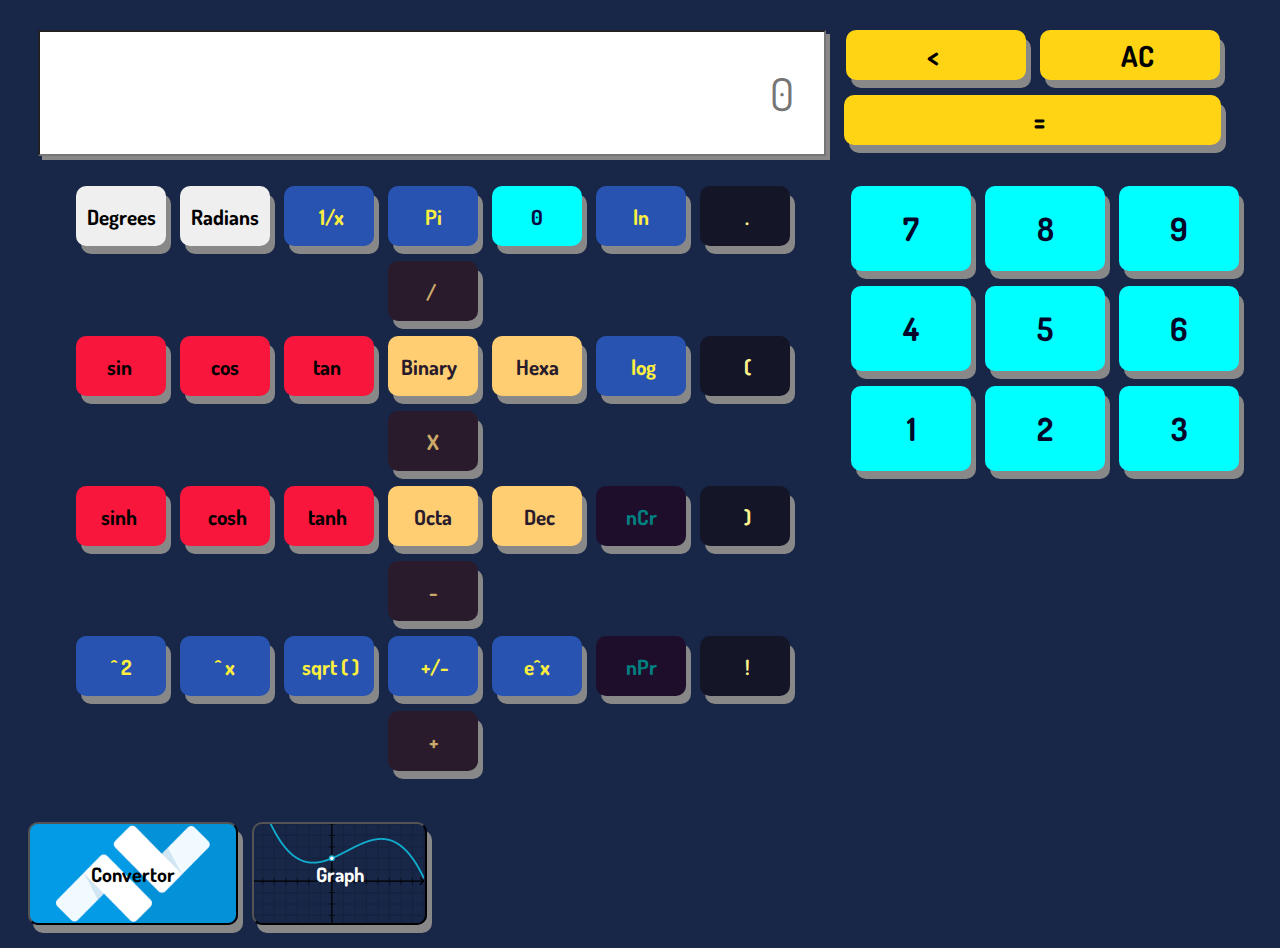
<file: index.html>
<!DOCTYPE html>
<html lang="en">
<head>
  <meta charset="UTF-8">
  <meta name="viewport" content="width=device-width, initial-scale=1.0">
  <meta http-equiv="X-UA-Compatible" content="ie=edge">
  <title>Claculator</title>
  <link rel="stylesheet" href="style.css">
  <script src="cal.js"></script>

  <link href="https://fonts.googleapis.com/css?family=Fredoka+One" rel="stylesheet">
  <link href="https://fonts.googleapis.com/css?family=Dosis" rel="stylesheet">
 
</head>
<body>
 <form name="calc" align="center">
    <div class="top">
        <div class="scr">
          <input type="text" size="44" id="screen" name="screen" class="screen" placeholder="0" readonly>
        </div>
        <div class="buttona">
          
          <input type="button" class="buttona1" id="gen" value="<" onclick="calc.screen.value=calc.screen.value.slice(0,((calc.screen.value.length)-1));cresize();resize();">
          <input type="button" class="buttona1" id="gen" value="AC" onclick="calc.screen.value='';restore()">
          <input type="button" class="buttona2" value="=" id="equal" onclick="calc.screen.value=calculate(calc.screen.value);cresize();resize();getans()">

        </div>
    </div>
    <div class="buttonb">
        <div class="spbutton">
            <div>
                <input type="button" id="deg" class="button3s"  value="Degrees" onclick="deg1()">
                <input type="button" id="rad" class="button3s"  value="Radians" onclick="rad1()"> 
                <input type="button" class="button2" id="gen" value="   1/x  " onclick="calc.screen.value=(1/(calc.screen.value));getans();resize();cresize();">
                <input type="button" class="button2" id="gen" value="    Pi    " onclick="calc.screen.value+=Math.PI;resize();cresize()">
                <input type="button" class="button0" id="gen" value="     0     " onclick="calc.screen.value+='0';resize();cresize()">
                <input type="button" id="gen" class="button2" value="   ln   " onclick="calc.screen.value=Math.log(calc.screen.value);resize();cresize();getans()">
                <input type="button" class="buttond" id="gen" value="      .     " onclick="calc.screen.value+='.';cresize();resize()">
                <input type="button" class="buttonopp" id="gen" value="    /     " onclick="calc.screen.value+='/';resize();cresize()">

            </div>  
            <div>
                <input type="button" id="trig1" class="buttontrig" value="   sin    " onclick="calc.screen.value=sin1(calc.screen.value);resize();cresize();getans()">
                <input type="button" id="trig2" class="buttontrig" value="   cos   " onclick="calc.screen.value=cos1(calc.screen.value);cresize();resize();getans()">
                <input type="button" id="trig3" class="buttontrig" value="   tan    " onclick="calc.screen.value=tan1(calc.screen.value);cresize();resize();getans()">
                <input type="button" id="prog" class="prog" value=" Binary   " onclick="calc.screen.value=bin(calc.screen.value);resize();cresize()">
                <input type="button" id="prog" class="prog" value="   Hexa   " onclick="calc.screen.value=hex(calc.screen.value);resize();cresize()">
                <input type="button" id="gen" class="button2" value="   log  " onclick="calc.screen.value=Math.log(calc.screen.value)/Math.LN10;resize();cresize();getans()">
                <input type="button" class="buttond" id="gen" value="      (     " onclick="calc.screen.value+='(';resize();cresize()">
                <input type="button" class="buttonopp" id="gen" value="     X     " onclick="calc.screen.value+='*';cresize()">

            </div>
            <div>
                <input type="button" id="trigh1" class="buttontrig" value="  sinh   " onclick="calc.screen.value=sinh1(calc.screen.value);resize();cresize();getans()">
                <input type="button" id="trigh2" class="buttontrig" value="  cosh " onclick="calc.screen.value=cosh1(calc.screen.value);resize();cresize();getans()">
                <input type="button" id="trigh3" class="buttontrig" value=" tanh  " onclick="calc.screen.value=tanh1(calc.screen.value);resize();cresize();getans()">
                <input type="button" id="prog" class="prog" value="   Octa   " onclick="calc.screen.value=oct(calc.screen.value);resize();cresize()">
                <input type="button" id="prog" class="prog" value=" Dec" onclick="calc.screen.value=dec(calc.screen.value);resize();cresize()">
                <input type="button" id="prog" class="buttonj" value="   nCr   " onclick="calc.screen.value+='C';resize();cresize();getans()"></td>
                <input type="button" class="buttond" id="gen" value="      )     " onclick="calc.screen.value+=')';resize();cresize()">
                <input type="button" class="buttonopp" id="gen" value="     -     " onclick="calc.screen.value+='-';resize()">
            </div>
            <div>
                <input type="button" class="button2" id="gen" value="    ^ 2    " onclick="calc.screen.value=Math.pow(calc.screen.value,2);cresize();resize();getans()">
                <input type="button" class="button2" id="gen" value="    ^ x    " onclick="calc.screen.value+='^';cresize();resize();getans()">
                <input type="button" class="button2" id="gen" value="   sqrt ( )   " onclick="calc.screen.value=Math.pow(calc.screen.value,0.5);cresize();resize();getans()">
                <input type="button" class="button2" id="gen" value="    +/-   " onclick="calc.screen.value=eval((calc.screen.value)*(-1));cresize();resize();getans()">
                <input type="button" class="button2" id="gen" value="   e^x   " onclick="calc.screen.value=Math.exp(calc.screen.value);resize();cresize();getans()">
                <input type="button" class="buttonj" id="prog" value="   nPr   " onclick="calc.screen.value+='P';resize();cresize();getans()">
                <input type="button" class="buttond" id="gen" value="      !     " onclick="cresize();calc.screen.value=factorial(calc.screen.value);resize();getans()">
                <input type="button" class="buttonopp" id="gen" value="     +     " onclick="calc.screen.value+='+';resize();cresize()">
            </div>
          </div>
          <div class="numpad">
            <div>
                <input type="button" class="button1" id="gen" value="     7     " onclick="calc.screen.value+='7';resize()">
                <input type="button" class="button1" id="gen" value="     8     " onclick="calc.screen.value+='8';resize();">
                <input type="button" class="button1" id="gen" value="     9     " onclick="calc.screen.value+='9';resize()">                
            </div>
            <div>
                <input type="button" class="button1" id="gen" value="     4     " onclick="calc.screen.value+='4';resize()">
                <input type="button" class="button1" id="gen" value="     5     " onclick="calc.screen.value+='5';resize()">
                <input type="button" class="button1" id="gen" value="     6     " onclick="calc.screen.value+='6';resize();getans()">
            </div>
            <div>
                <input type="button" class="button1" id="gen" value="     1     " onclick="calc.screen.value+='1';resize()">
                <input type="button" class="button1" id="gen" value="     2     " onclick="calc.screen.value+='2';resize()">
                <input type="button" class="button1" id="gen" value="     3     " onclick="calc.screen.value+='3';resize()">
            </div>
          </div>
    </div>
  </form>

  <br><br>
  <div class="buttona22">
    <a href="Convertor"><input type="button" class="buttona23" value="Convertor" readonly></a>
    <a href="Graph"><input type="button" class="buttona24" value="Graph" readonly></a>
  </div>
</body>
</html>
</file>
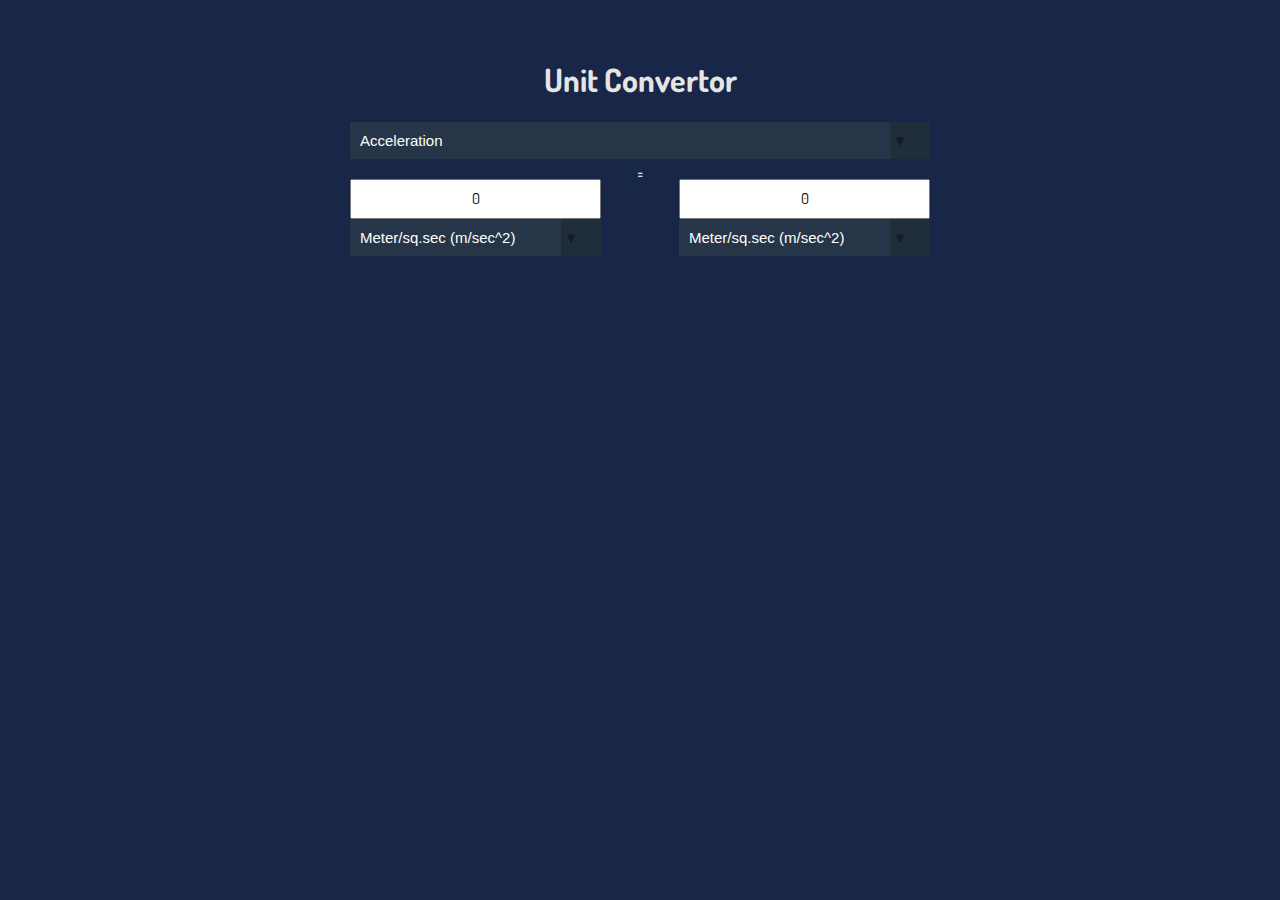
<file: Convertor/index.html>
<!DOCTYPE html>
<html lang="en">
<head>
        <meta charset="UTF-8">
        <meta name="viewport" content="width=device-width, initial-scale=1.0">
        <meta http-equiv="X-UA-Compatible" content="ie=edge">
        <title>Calculator | Convertor</title>
        <link href="https://fonts.googleapis.com/css?family=Dosis" rel="stylesheet">
        <link rel="stylesheet" href="style.css">
        <script src="script.js"></script>
</head>
<body>
                
        
                <div class="converter-wrapper">
                  <h1>Unit Convertor</h1>
                
                  <form name="property_form">
                    <span>
                      <select class="select-property" name="the_menu" size=1 onChange="UpdateUnitMenu(this, document.form_A.unit_menu); UpdateUnitMenu(this, document.form_B.unit_menu)">
                      </select>
                    </span>
                  </form>
                
                  <div class="converter-side-a">
                    <form name="form_A" onSubmit="return false">
                      <input type="text" class="numbersonly" name="unit_input" maxlength="20" value="0" onKeyUp="CalculateUnit(document.form_A, document.form_B)">
                      <span>
                        <select name="unit_menu" onChange="CalculateUnit(document.form_B, document.form_A)">
                        </select>
                      </span>
                    </form>
                  </div> <!-- /converter-side-a -->
                  
                 <div class="converter-equals">
                   <p>=</p>
                 </div> <!-- /converter-side-a -->
                
                  <div class="converter-side-b">
                    <form name="form_B" onSubmit="return false">
                      <input type="text" class="numbersonly" name="unit_input" maxlength="20" value="0" onkeyup="CalculateUnit(document.form_B, document.form_A)">
                      <span>
                        <select name="unit_menu" onChange="CalculateUnit(document.form_A, document.form_B)">
                        </select>
                      </span>
                    </form>
                  </div> <!-- /converter-side-b -->
                </div><!-- /converter-wrapper -->   
</body>
</html>
</file>
<file: style.css>
body,html{
    background-color :#182647;
    padding-left: 10px;
    padding-right: 10px;
    font-weight: bold;
    margin-top: 15px;
}
.top{
    display: grid;
    grid-template-columns: 65% 35%;
}
.screen{
    width: 97%;
    height: 120px;
    font-size:45px;
    margin-bottom: 30px;
    padding-right: 30px;
    font-family: 'Dosis', sans-serif;
    text-align: right;
    box-shadow: 4px 4px #888888; 
}
.scr{
    padding-right:10px;
    padding-left:10px;
}
.buttona1{
    padding-left:19%;
    padding-right:23%;

}
.buttona2{
    padding-left: 44%;
    padding-right: 44%;
}
.buttonb{
    display:grid;
    grid-template-columns: 67% 33%;
    margin-left: 0px;
}
input[type="button"]{
    margin-right:10px;
    text-align: center;
    margin-bottom:15px;
    font-family: 'Dosis', sans-serif;
    font-weight: bold;
    text-decoration:bold;
    box-shadow: 5px 8px #888888;
}
input[type="button"]:active{
    margin-right:9px;
    text-align: center;
    margin-bottom:15px;
    font-family: 'Dosis', sans-serif;
    font-weight: bold;
    text-decoration:bold;
    box-shadow: 4px 4px #888888; 
  transform: translateY(4px);
}
.spbutton input[type="button"]{
    width: 90px;
    height: 60px;
    font-size: 21px;
    border-radius: 10px;
    border:none;
}
.buttontrig{
    background: rgb(248, 22, 60);
    color: black;
}
.buttontrig:hover{
    color: rgb(248, 22, 60);
    background: black;
}
.numpad input[type="button"]{
    width: 120px;
    height: 85px;
    font-size: 32px;
    border-radius: 10px;
    border:none;
    color:rgb(3, 7, 41);
    background: aqua;
}
.numpad input[type="button"]:hover{
    width: 120px;
    height: 85px;
    font-size: 32px;
    border-radius: 10px;
    border:none;
    background:rgb(3, 7, 41);
    color: aqua;
}
.buttona input[type="button"]{
    width: 120px;
    height: 50px;
    font-size: 29px;
    border-radius: 10px;
    border:none;
    color:black;
    background: rgb(255, 212, 21);
}
.button0{
    color:rgb(5, 11, 66);
    background: aqua;
}
.button0:hover{
    background:rgb(5, 11, 66);
    color: aqua;
}
.buttona input[type="button"]:hover{
    width: 120px;
    height: 50px;
    font-size: 29px;
    border-radius: 10px;
    border:none;
    background:black;
    color: rgb(255, 212, 21);
}
.buttonopp{
    color:#CCA969;
    background:#291B2C;
}
.buttonopp:hover{
    color:#291B2C;
    background:rgb(255, 206, 115);
}
.prog:hover{
    color:#D1A683;
    background:#1A2C56;
}
.prog{
    color:#291B2C;
    background:rgb(255, 206, 115);
}
.button2:hover{
    color:#2858b1;
    background:#ff9b28;
}
.button2{
    color:#fcef3f;
    background:#2853b1;
}
.buttond{
    color:#FFF38E;
    background:#141526;
}
.buttond:hover{
    color:#141526;
    background:#FFF38E;
}
.buttonj{
    color:teal;
    background:rgb(30, 14, 44);
}
.buttonj:hover{
    background:teal;
    color:rgb(30, 14, 44);
}
.buttona24{
    padding:3% 5% 3% 5%;
    border-radius: 10px;
    background: url("graph.svg");
    background-position: center;
    color: white;
    font-size: 20px;
    background-size: 126% 200%;
}
.buttona23{
    padding:3% 5% 3% 5%;
    border-radius: 10px;
    background: url("con.png");
    background-position: center;
    color: rgb(0, 0, 0);
    font-size: 20px;
    background-size: 126% ;
}
</file>
<file: Convertor/style.css>
body {
        padding-top: 20px;
        background-color :#182647;
        font-family: 'Dosis', sans-serif;
      }
      
      h1 {
        color: #E5E5E5;
       
        letter-spacing: 
        font-weight: 700;
      }
      
      .converter-wrapper {
        margin: 0 auto;
        width: 100%;
        font-family: 'Dosis', sans-serif;
        max-width: 600px;
        text-align: center;
        padding: 10px;
        box-sizing: border-box;
      }
      
      .converter-wrapper input {
        
        font-size: 15px;
        width: 100%;
        font-family: 'Dosis', sans-serif;
        text-align: center;
        margin-top: 10px;
        height: 40px;
        box-sizing: border-box;
      }
      
      .converter-wrapper span {
        position: relative;
        display: inline-block;
        vertical-align: middle;
        width: 100%;
        border:blue;
      }
      
      .converter-wrapper span select {
        background-color: #263648;
        color: #fff;
        border:blue;
        font-size: 15px;
        padding: 10px;
        width: 100%;
        border: 0;
        margin: 0;
        border-radius: 0px;
        text-indent: 0.01px;
        text-overflow: '';
        -webkit-appearance: none; /* hide default arrow in chrome OSX */
      }
      
      .converter-wrapper span::before,
      .converter-wrapper span::after {
        content: "";
        position: absolute;
        pointer-events: none;
      }
      
      .converter-wrapper span::after { /*  Custom dropdown arrow */
        content: "\25BC";
        height: 1em;
        font-size: 15px;
        line-height: 1;
        right: 1.5em;
        top: 50%;
        margin-top: -.5em;
        color: #131B24;
      }
      
      .converter-wrapper span::before { /*  Custom dropdown arrow cover */
        width: 2.5em;
        right: 0;
        top: 0;
        bottom: 0;
        border-radius: 0;
        background-color: #202E3C;
      }
      
      .converter-side-a,
      .converter-side-b {
        float: left;
        margin-top: 10px;
        box-sizing: border-box;
        width: 45%;
      }
      
      .converter-equals {
        float: left;
        box-sizing: border-box;
        width: 10%;
        color: #FFF;
        font-size: 15px;
        line-height: 0;
        text-align: center;
      }
      
      .converter-side-a {
        padding-right: 10px;
      }
      
      .converter-side-b {
        padding-left: 10px;
      }
</file>
